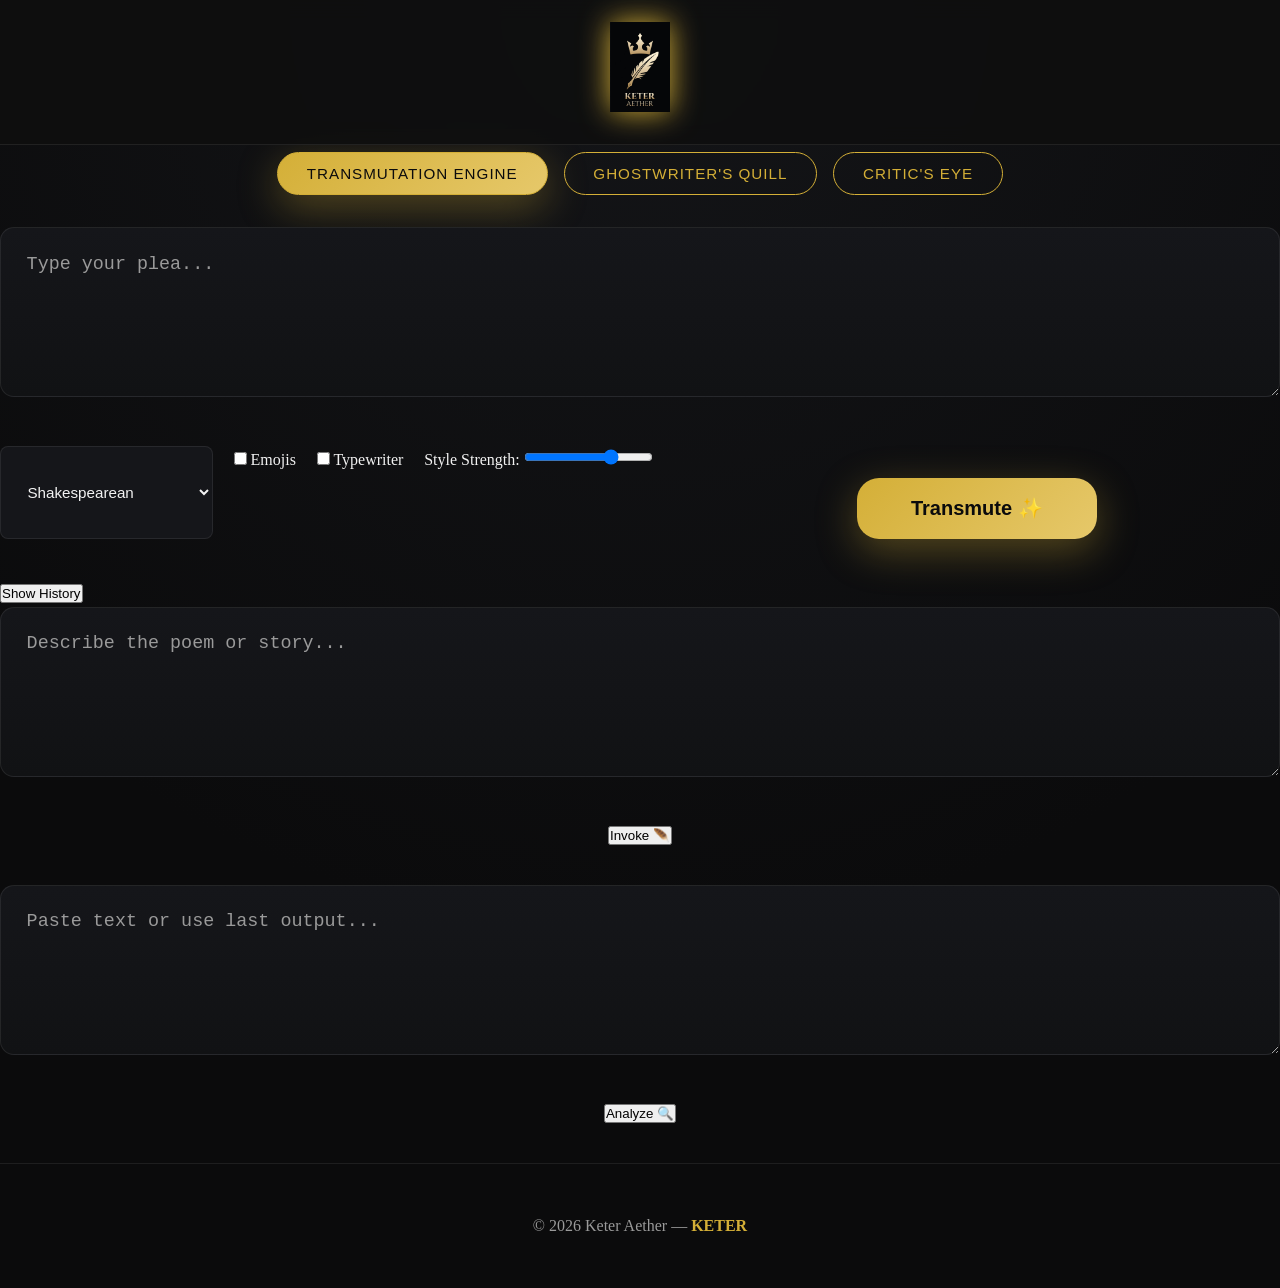
<file: index.html>
<!DOCTYPE html>
<html lang="en">
<head>
<meta charset="UTF-8">
<meta name="viewport" content="width=device-width, initial-scale=1.0">
<title>Keter Aether</title>
<link rel="stylesheet" href="https://cdnjs.cloudflare.com/ajax/libs/font-awesome/6.5.0/css/all.min.css"/>
<link rel="stylesheet" href="styles.css">
</head>
<body>

<header>
  <img src="/images/logo-clean.png" class="logo" onclick="window.open('https://x.com/abiudketerr','_blank')"/>
</header>

<div class="mode-pills">
  <button class="pill active" data-mode="transmute">Transmutation Engine</button>
  <button class="pill" data-mode="ghostwriter">Ghostwriter's Quill</button>
  <button class="pill" data-mode="critic">Critic's Eye</button>
</div>

<main>
  <!-- Transmutation -->
  <section id="transmute" class="section active">
    <textarea id="inputText" placeholder="Type your plea..."></textarea>
    <div class="controls">
      <select id="styleSelect">
        <option>Shakespearean</option>
        <option>Victorian</option>
        <option>Old English</option>
        <option>Poetic</option>
        <option>Modern Elegant</option>
        <option>Gen Z</option>
        <option>Kiswahili</option>
        <option>French</option>
        <option>Spanish</option>
        <option>German</option>
        <option>Japanese</option>
        <option>Latin</option>
        <option>Pirate Speak</option>
        <option>Fantasy High Speech</option>
        <option>Cyberpunk / Sci-Fi</option>
        <option>Haiku</option>
        <option>Rap / Lyric</option>
      </select>

      <label class="toggle-group">
        <input type="checkbox" id="emojiSwitch"> Emojis
      </label>
      <label class="toggle-group">
        <input type="checkbox" id="typewriterSwitch"> Typewriter
      </label>
      <label class="toggle-group">
        Style Strength:
        <input type="range" id="styleStrength" min="0" max="100" value="70">
      </label>

      <button id="transmuteBtn">Transmute ✨</button>
    </div>

    <div id="outputSection" class="output-section">
      <div id="outputText" class="output-text"></div>
      <div class="output-actions">
        <button onclick="copyText()">Copy</button>
        <button onclick="speakText()">Speak</button>
        <button onclick="shareText()">Share</button>
        <button id="rewriteBtn">Rewrite</button>
        <button id="exportBtn">Export PDF</button>
      </div>
    </div>

    <button id="historyToggle">Show History</button>
    <div id="historySection" class="history-section"></div>
  </section>

  <!-- Ghostwriter -->
  <section id="ghostwriter" class="section">
    <textarea id="ghostInput" placeholder="Describe the poem or story..."></textarea>
    <div class="controls">
      <button id="ghostBtn">Invoke 🪶</button>
    </div>
    <div id="ghostOutputSection" class="output-section">
      <div id="ghostOutput" class="output-text"></div>
    </div>
  </section>

  <!-- Critic -->
  <section id="critic" class="section">
    <textarea id="criticInput" placeholder="Paste text or use last output..."></textarea>
    <div class="controls">
      <button id="criticBtn">Analyze 🔍</button>
    </div>
    <div id="criticOutputSection" class="output-section">
      <div id="criticOutput" class="output-text"></div>
    </div>
  </section>
</main>

<footer>
  © 2026 Keter Aether — <strong>KETER</strong>
</footer>

<script src="app.js"></script>
</body>
</html>
</file>
<file: styles.css>
/**
 * Keter Aether – Premium Arcane Theme
 */

/* -----------------------------
   CSS VARIABLES
-------------------------------- */
:root {
  --bg: #0b0b0c;
  --bg-soft: #111214;
  --panel: #15161a;

  --text: #f2f2f2;
  --text-soft: #d6d6d6;
  --gray: #9a9a9a;

  --gold: #d4af37;
  --gold-soft: #e6c86a;
  --gold-muted: rgba(212,175,55,0.15);

  --border: rgba(255,255,255,0.08);

  --radius-sm: 8px;
  --radius: 14px;
  --radius-lg: 22px;

  --transition-fast: all 0.2s ease;
  --transition: all 0.35s cubic-bezier(.4,0,.2,1);
  --transition-slow: all 0.6s ease;

  --shadow-soft: 0 20px 60px rgba(0,0,0,0.6);
  --shadow-gold: 0 12px 40px rgba(212,175,55,0.35);
  --shadow-gold-strong: 0 25px 70px rgba(212,175,55,0.55);
}

/* -----------------------------
   RESET & BASE
-------------------------------- */
*,
*::before,
*::after {
  box-sizing: border-box;
  margin: 0;
  padding: 0;
}

html {
  scroll-behavior: smooth;
}

body {
  font-family: 'Georgia', serif;
  background: radial-gradient(circle at top, #141518 0%, var(--bg) 65%);
  color: var(--text);
  line-height: 1.75;
  min-height: 100vh;
  -webkit-font-smoothing: antialiased;
  text-rendering: optimizeLegibility;
  padding-top: 120px; /* for fixed header */
}

/* -----------------------------
   HEADER
-------------------------------- */
header {
  position: fixed;
  top: 0;
  width: 100%;
  padding: 1.4rem 0;
  background: rgba(15, 15, 15, 0.9);
  backdrop-filter: blur(10px);
  text-align: center;
  border-bottom: 1px solid var(--border);
  z-index: 1000;
}

.logo {
  height: 90px;
  cursor: pointer;
  filter: drop-shadow(0 0 15px var(--gold));
  transition: transform 0.3s ease, filter 0.3s ease;
}

.logo:hover {
  transform: scale(1.08);
  filter: drop-shadow(0 0 25px var(--gold-soft));
}

/* -----------------------------
   MODE PILLS
-------------------------------- */
.mode-pills {
  display: flex;
  justify-content: center;
  gap: 1rem;
  flex-wrap: wrap;
  margin: 2rem 1rem;
}

.pill {
  padding: 0.75rem 1.8rem;
  border: 1.5px solid var(--gold);
  background: transparent;
  color: var(--gold);
  border-radius: 999px;
  cursor: pointer;
  transition: var(--transition);
  font-size: 0.95rem;
  letter-spacing: 1px;
  text-transform: uppercase;
}

.pill:hover {
  background: var(--gold-muted);
  transform: translateY(-3px);
}

.pill.active {
  background: linear-gradient(135deg, var(--gold), var(--gold-soft));
  color: #0b0b0c;
  box-shadow: var(--shadow-gold);
}

/* -----------------------------
   INPUT SECTION
-------------------------------- */
.input-section {
  max-width: 780px;
  margin: 3rem auto;
  padding: 0 1.5rem;
}

textarea {
  width: 100%;
  min-height: 170px;
  padding: 1.6rem;
  background: linear-gradient(180deg, var(--panel), var(--bg-soft));
  color: var(--text);
  border: 1px solid var(--border);
  border-radius: var(--radius);
  font-size: 1.15rem;
  resize: vertical;
  transition: var(--transition);
}

textarea::placeholder {
  color: var(--gray);
}

textarea:focus {
  outline: none;
  border-color: var(--gold);
  box-shadow: 0 0 0 4px var(--gold-muted);
}

/* -----------------------------
   CONTROLS
-------------------------------- */
.controls {
  display: flex;
  flex-wrap: wrap;
  justify-content: center;
  gap: 1.3rem;
  margin: 2.5rem 0;
}

select,
.emoji-toggle,
.typewriter-toggle {
  padding: 0.75rem 1.4rem;
  background: var(--panel);
  color: var(--text);
  border: 1px solid var(--border);
  border-radius: var(--radius-sm);
  font-size: 0.95rem;
  transition: var(--transition-fast);
}

select:hover,
.emoji-toggle:hover,
.typewriter-toggle:hover {
  border-color: var(--gold);
}

/* -----------------------------
   PRIMARY BUTTON
-------------------------------- */
#transmuteBtn {
  display: block;
  margin: 2rem auto 0;
  padding: 1.15rem 3.4rem;
  background: linear-gradient(135deg, var(--gold), var(--gold-soft));
  color: #0b0b0c;
  border: none;
  border-radius: var(--radius-lg);
  font-size: 1.25rem;
  font-weight: 600;
  cursor: pointer;
  transition: var(--transition);
  box-shadow: var(--shadow-gold);
}

#transmuteBtn:hover {
  transform: translateY(-4px);
  box-shadow: var(--shadow-gold-strong);
}

/* -----------------------------
   OUTPUT
-------------------------------- */
.output-section {
  display: none;
  background: linear-gradient(180deg, var(--panel), var(--bg-soft));
  border: 1px solid var(--border);
  border-radius: var(--radius);
  padding: 2rem;
  margin-top: 2rem;
  box-shadow: var(--shadow-soft);
}

.output-section.show {
  display: block;
}

.output-text {
  font-size: 1.15rem;
  line-height: 1.7;
  white-space: pre-wrap;
  word-wrap: break-word;
}

.output-actions {
  display: flex;
  justify-content: center;
  gap: 1.5rem;
  margin-top: 2rem;
}

.output-actions button {
  padding: 0.8rem 2.2rem;
  background: var(--panel);
  color: var(--gold);
  border: 1px solid var(--gold);
  border-radius: var(--radius);
  font-size: 1rem;
  transition: var(--transition);
}

.output-actions button:hover {
  background: var(--gold);
  color: #0b0b0c;
  transform: translateY(-3px);
}

/* -----------------------------
   FOOTER
-------------------------------- */
footer {
  text-align: center;
  padding: 3rem 1rem;
  border-top: 1px solid var(--border);
  color: var(--gray);
  font-size: 1rem;
}

footer strong {
  color: var(--gold);
}

/* -----------------------------
   TYPEWRITER ANIMATION
-------------------------------- */
.typewriter {
  border-right: 2px solid var(--gold);
  animation: blink 0.75s step-end infinite;
}

@keyframes blink {
  50% { border-color: transparent; }
}

/* -----------------------------
   RESPONSIVE
-------------------------------- */
@media (max-width: 768px) {
  .input-section {
    margin: 2rem 1rem;
  }
  
  #transmuteBtn {
    width: 100%;
    max-width: 360px;
  }
  
  .hero-logo {
    height: 240px;
  }
  }
/* INK ANIMATION */
.ink {
  animation: inkSpread 1.8s ease-out forwards;
}

@keyframes inkSpread {
  0% {
    filter: blur(6px);
    opacity: 0;
  }
  100% {
    filter: blur(0);
    opacity: 1;
  }
}

/* REMIX BUTTONS */
.remix {
  display:flex;
  gap:.7rem;
  flex-wrap:wrap;
  justify-content:center;
  margin:1rem 0;
}

.remix button {
  background:#222;
  color:#fff;
  border:1px solid #555;
}

/* SLIDER */
.slider-wrap {
  display:flex;
  flex-direction:column;
  font-size:.8rem;
}

/* OUTPUT ACTIONS */
.output-actions {
  display:flex;
  gap:.6rem;
  margin-top:1rem;
  justify-content:center;
}

/* LIGHT THEME */
body.light {
  background:radial-gradient(circle at top,#fff,#ddd);
  color:#111;
}

body.light .panel,
body.light textarea {
  background:#f8f8f8;
  color:#111;
   }
</file>
